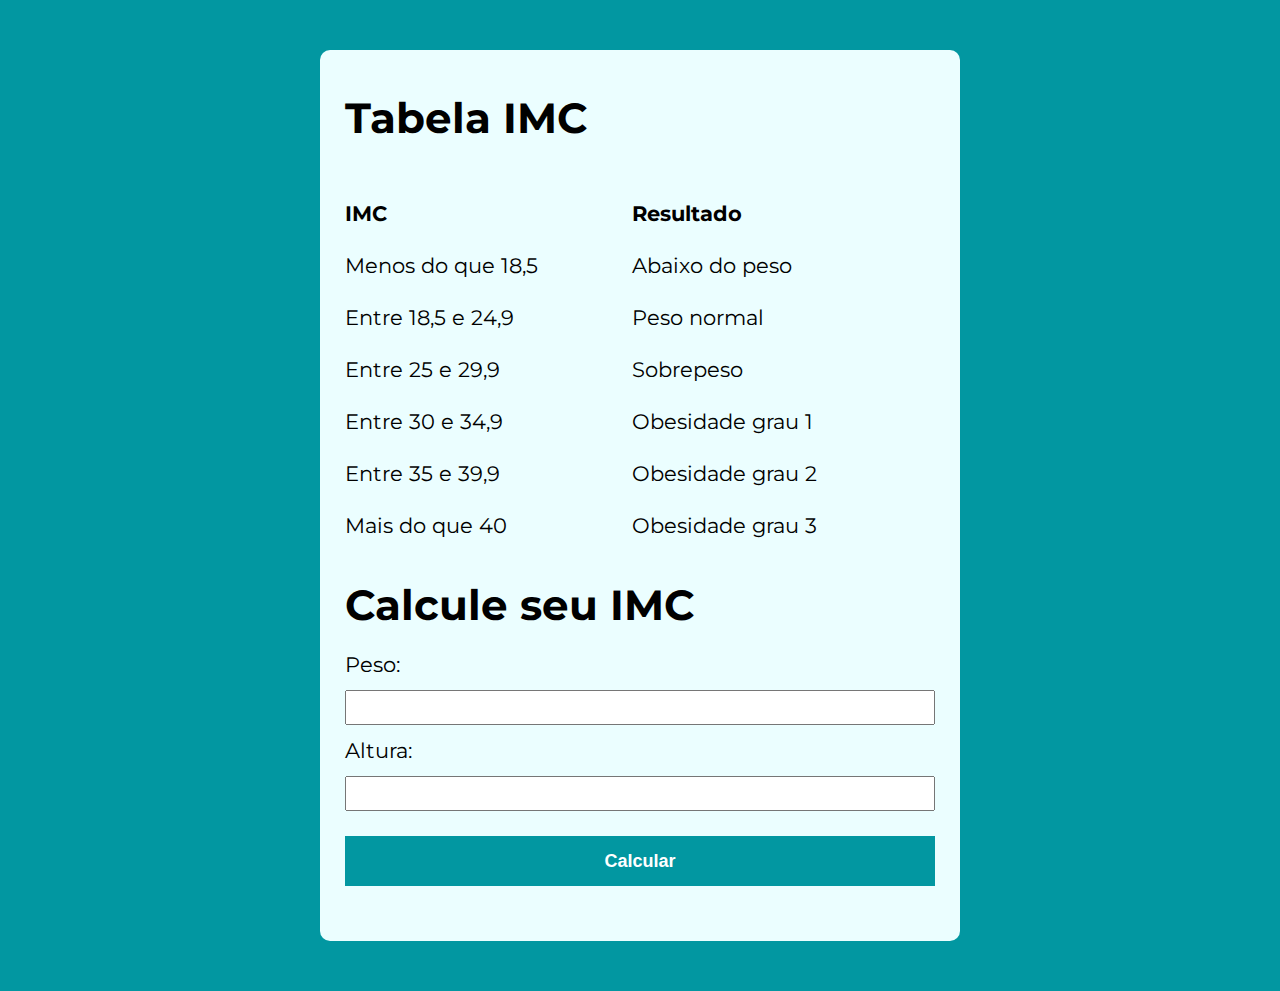
<file: ex01/index.html>
<!DOCTYPE html>
<html lang="pt - BR">

<head>
    <meta charset="UTF-8">
    <meta name="viewport" content="width=device-width, initial-scale=1.0">
    <title>Modelo</title>
    <link rel="stylesheet" href="assets/css/styles.css">
</head>

<body>
    <section class="container">
        <h1>Tabela IMC</h1>
        <section class="container__texto">
            <div>
                <p><strong>IMC</strong></p>
                <p>Menos do que 18,5</p>
                <p>Entre 18,5 e 24,9</p>
                <p>Entre 25 e 29,9</p>
                <p>Entre 30 e 34,9</p>
                <p>Entre 35 e 39,9</p>
                <p>Mais do que 40</p>
            </div>
            <div>
                <p><strong>Resultado</strong></p>
                <p>Abaixo do peso</p>
                <p>Peso normal</p>
                <p>Sobrepeso</p>
                <p>Obesidade grau 1</p>
                <p>Obesidade grau 2</p>
                <p>Obesidade grau 3</p>
            </div>
        </section>
        
        <h1>Calcule seu IMC</h1>
        <form action="" method="get" class="form">
            <label for="input-test-1">Peso:</label>
            <input type="text" name="" id="input-peso">

            <label for="input-test-2">Altura:</label>
            <input type="text" name="" id="input-altura">

            <button>Calcular</button>    
        </form>
        <div class="resultado"></div>
    </section>
    <script src="assets/js/script.js"></script>
</body>

</html>
</file>
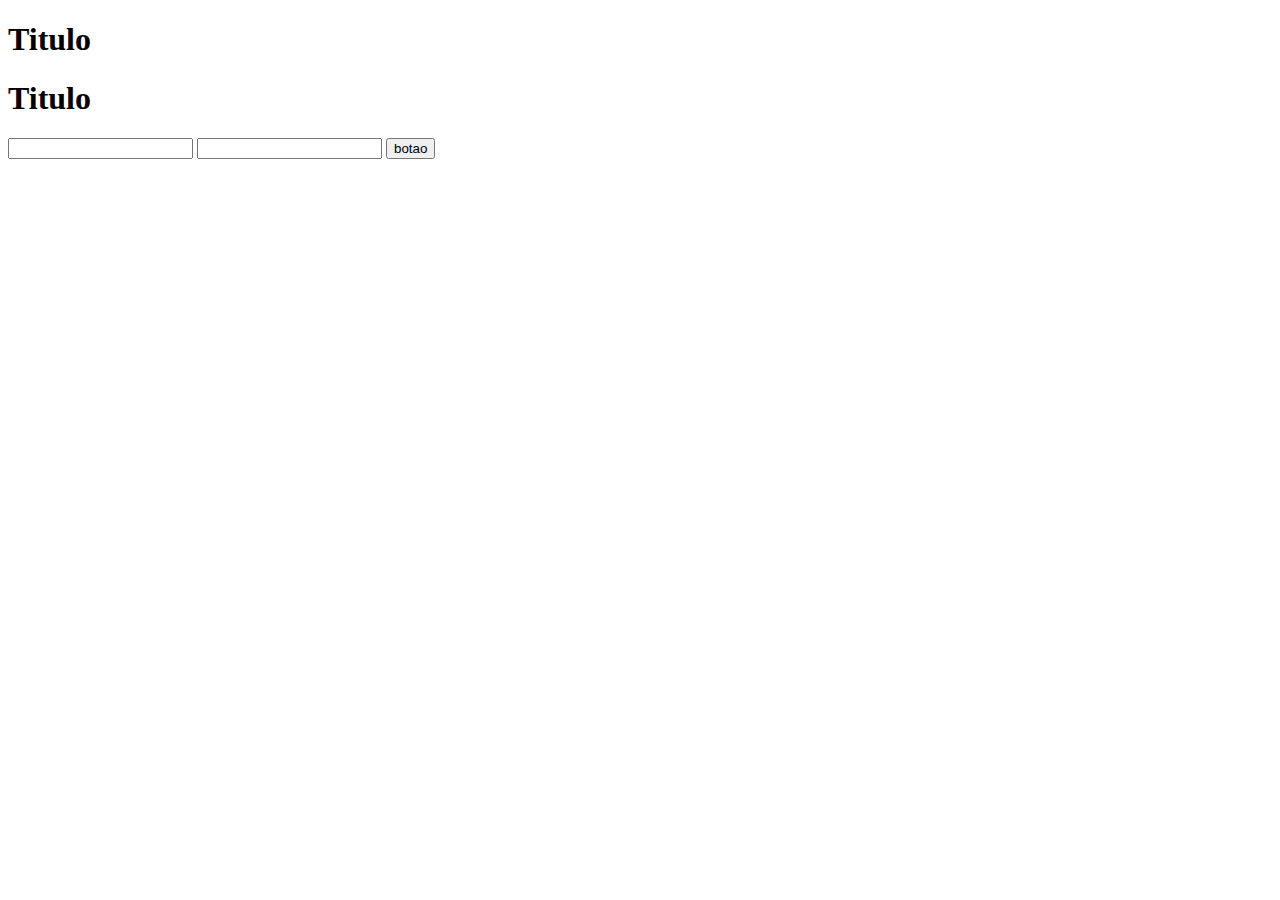
<file: ex02/index.html>
<!DOCTYPE html>
<html lang="pt - BR">

<head>
    <meta charset="UTF-8">
    <meta name="viewport" content="width=device-width, initial-scale=1.0">
    <title>Modelo</title>
    <link rel="stylesheet" href="">
</head>

<body>
    <section class="container">
        <h1>Titulo</h1>
        
        <section class="container__texto">
        </section>
        
        <h1>Titulo</h1>
        <form action="" method="get" class="form">
            <label for="input-test-1"></label>
            <input type="text" name="" id="input">

            <label for="input-test-2"></label>
            <input type="text" name="" id="input">

            <button>botao</button>    
        </form>
        <div class="resultado"></div>
    </section>
    <script src="assets/css/style.css"></script>
</body>

</html>
</file>
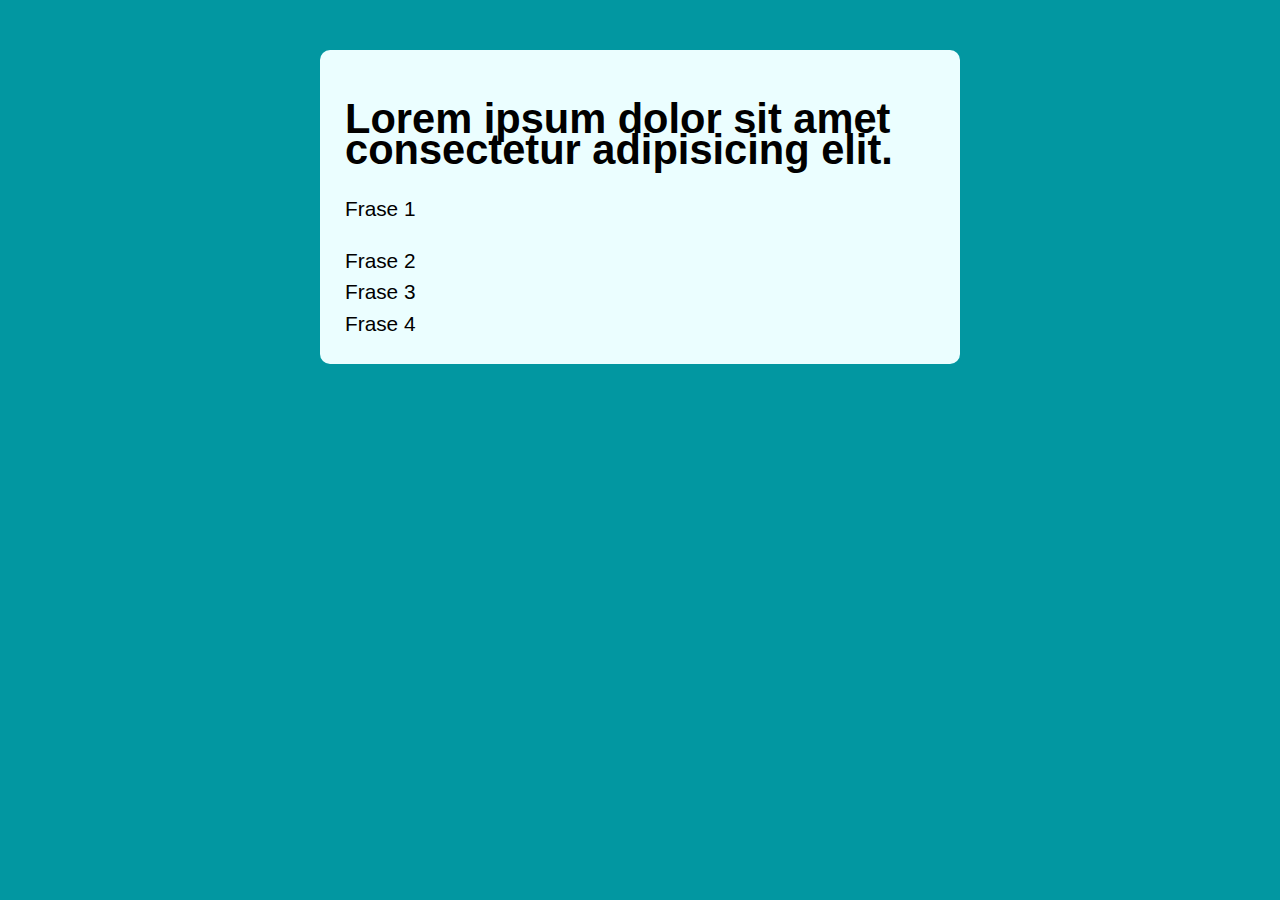
<file: ex03/index.html>
<!DOCTYPE html>
<html lang="pt-BR">
<head>
    <meta charset="UTF-8">
    <meta name="viewport" content="width=device-width, initial-scale=1.0">
    <title>Document</title>
    <link rel="stylesheet" href="css/styles.css">
</head>
<body>
    <section class = 'container'>
        <h1>Lorem ipsum dolor sit amet consectetur adipisicing elit.</h1>
        <div class="resultado"></div>
    </section>
    
    <script src="js/script.js"></script>
</body>
</html>
</file>
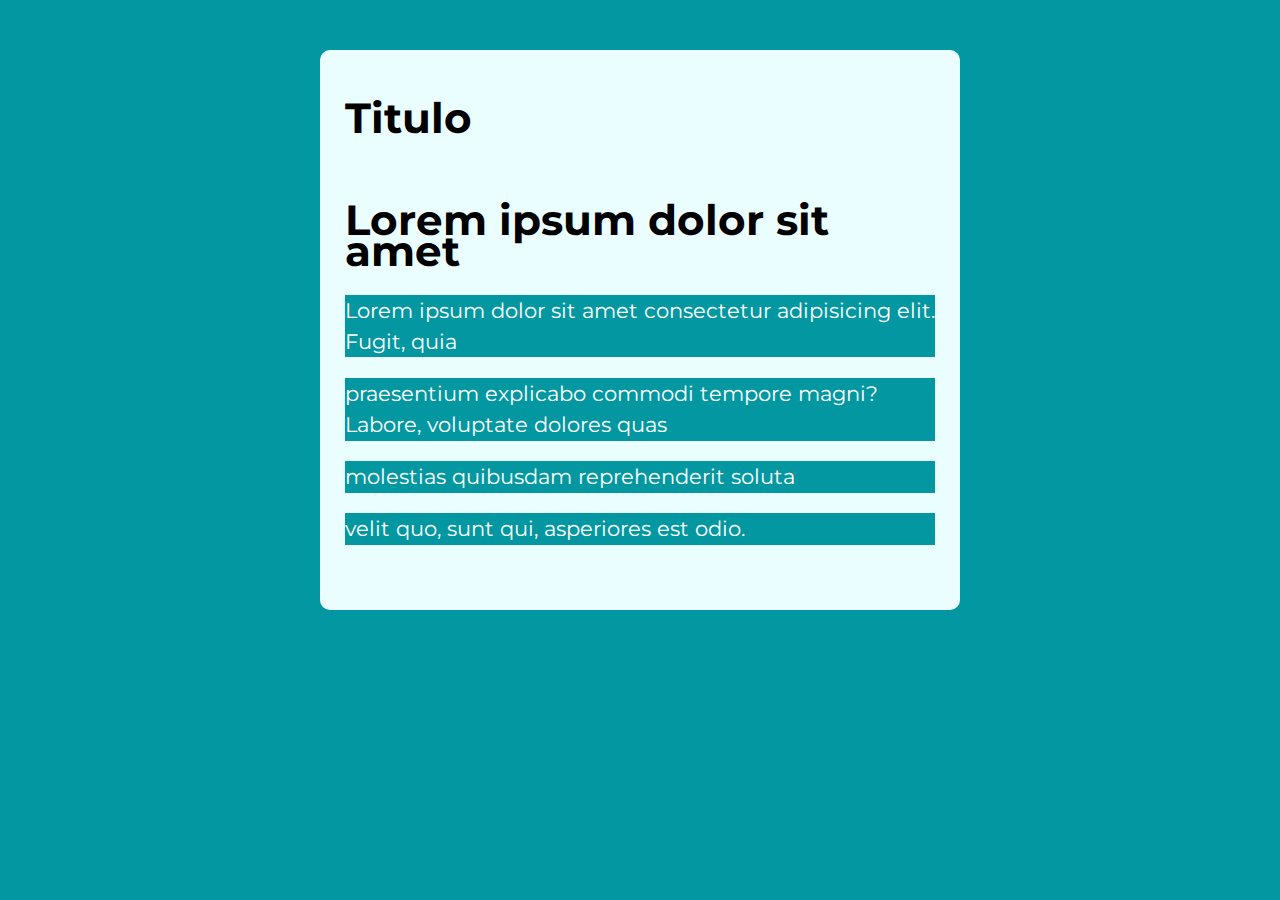
<file: ex04-NodeList/index.html>
<!DOCTYPE html>
<html lang="pt - BR">

<head>
    <meta charset="UTF-8">
    <meta name="viewport" content="width=device-width, initial-scale=1.0">
    <title>Ex NodeList</title>
    <link rel="stylesheet" href="assets/css/styles.css">
</head>

<body>
    <section class="container">
        <h1>Titulo</h1>
        
        <section class="container__texto">
        </section>
        
        <h1>Lorem ipsum dolor sit amet</h1>

            <div class="paragrafos">
                <p>Lorem ipsum dolor sit amet consectetur adipisicing elit. Fugit, quia</p> <p>praesentium explicabo commodi tempore magni? Labore, voluptate dolores quas</p> <p>molestias quibusdam reprehenderit soluta</p> 
                <p>velit quo, sunt qui, asperiores est odio.</p>

            </div>
        </form>
        <div class="resultado"></div>
    </section>
    <script src="assets/js/script.js"></script>
</body>

</html>
</file>
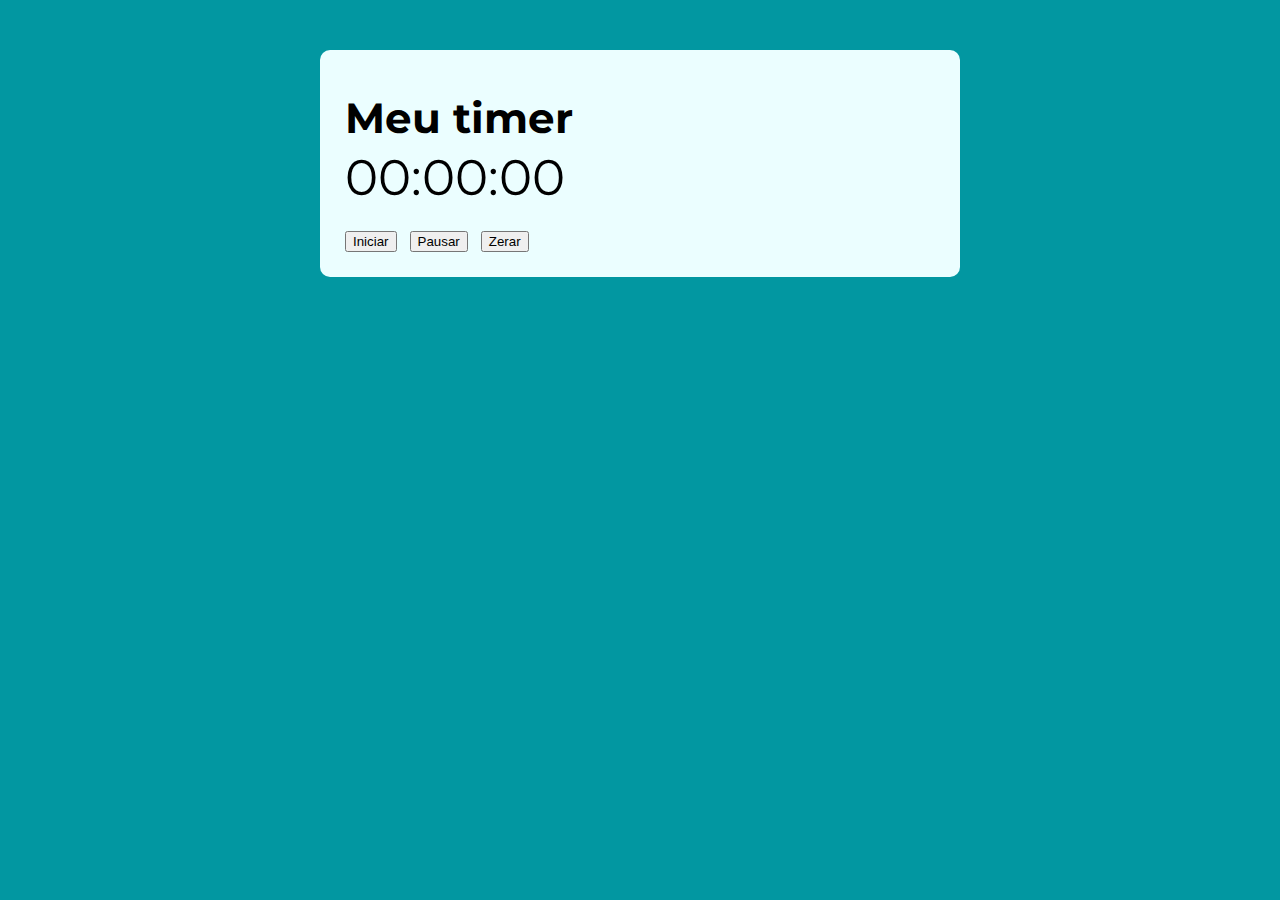
<file: ex05-Timer/index.html>
<!DOCTYPE html>
<html lang="pt - BR">

<head>
    <meta charset="UTF-8">
    <meta name="viewport" content="width=device-width, initial-scale=1.0">
    <title>Timer</title>
    <link rel="stylesheet" href="assets/css/styles.css">
</head>

<body>
    <section class="container">
        <h1>Meu timer</h1>
        
        <section class="container__texto">
            <p class="container__texto__relogio">00:00:00</p>
            <p class="container__texto__botoes">
                <button class="iniciar">Iniciar</button>
                <button class="pausar">Pausar</button>
                <button class="zerar">Zerar</button>
            </p>
        </section>
        
    </section>
    <script src="assets/js/script.js"></script>
</body>

</html>
</file>
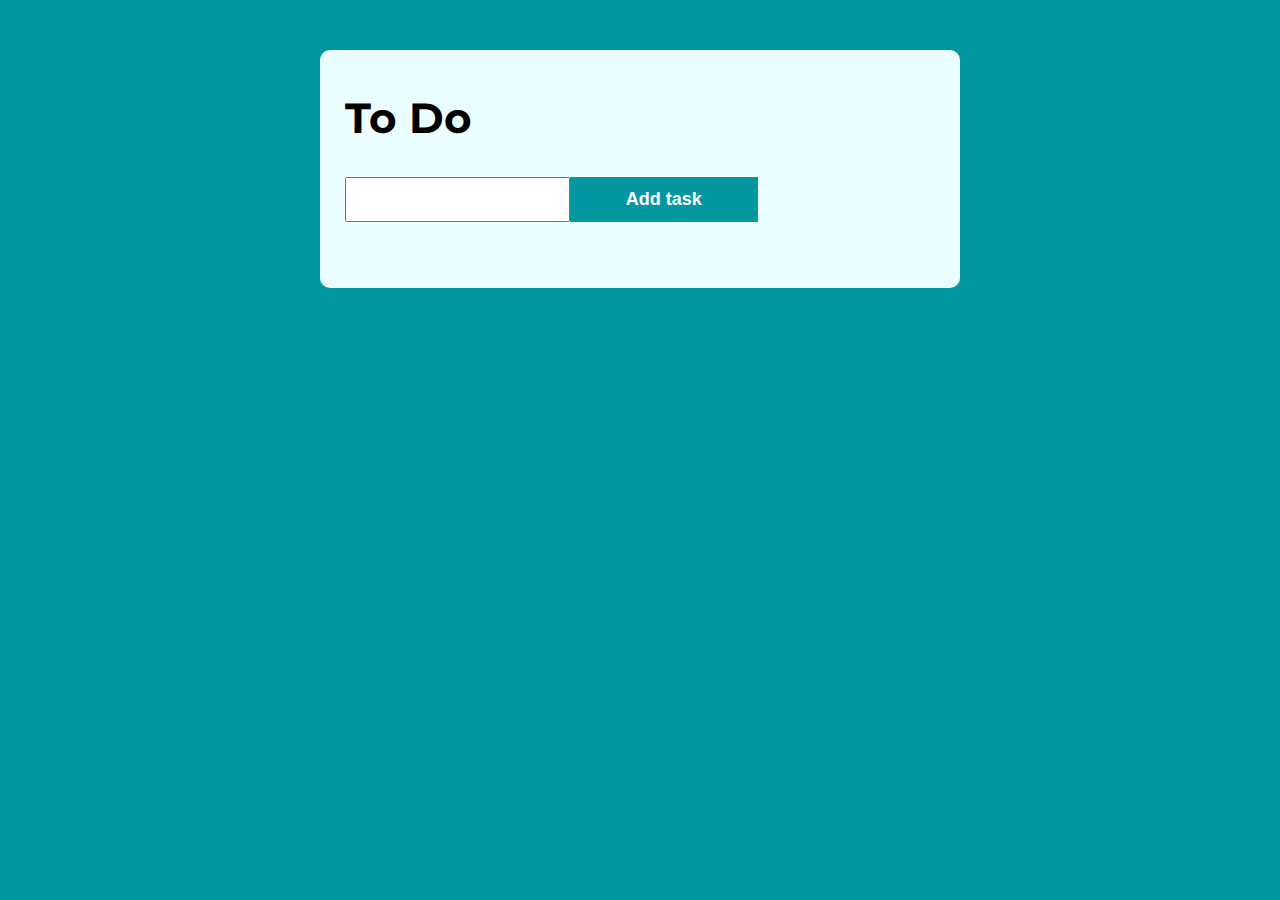
<file: ex06 - ToDoList/index.html>
<!DOCTYPE html>
<html lang="pt - BR">

<head>
    <meta charset="UTF-8">
    <meta name="viewport" content="width=device-width, initial-scale=1.0">
    <title>MyList</title>
    <link rel="stylesheet" href="assets/css/styles.css">
</head>

<body>
    <section class="container">
        <h1>To Do</h1>
        
        <div class="container__add__tasks">
        
            <input type="text" class="input_new_task">
            <button class="btn__add__task">Add task</button>    

        </div>

        <div class="tasks">
            <ul class="task__list">

            </ul>
        </div>
    <script src="assets/js/script.js"></script>
    </section>
</body>

</html>
</file>
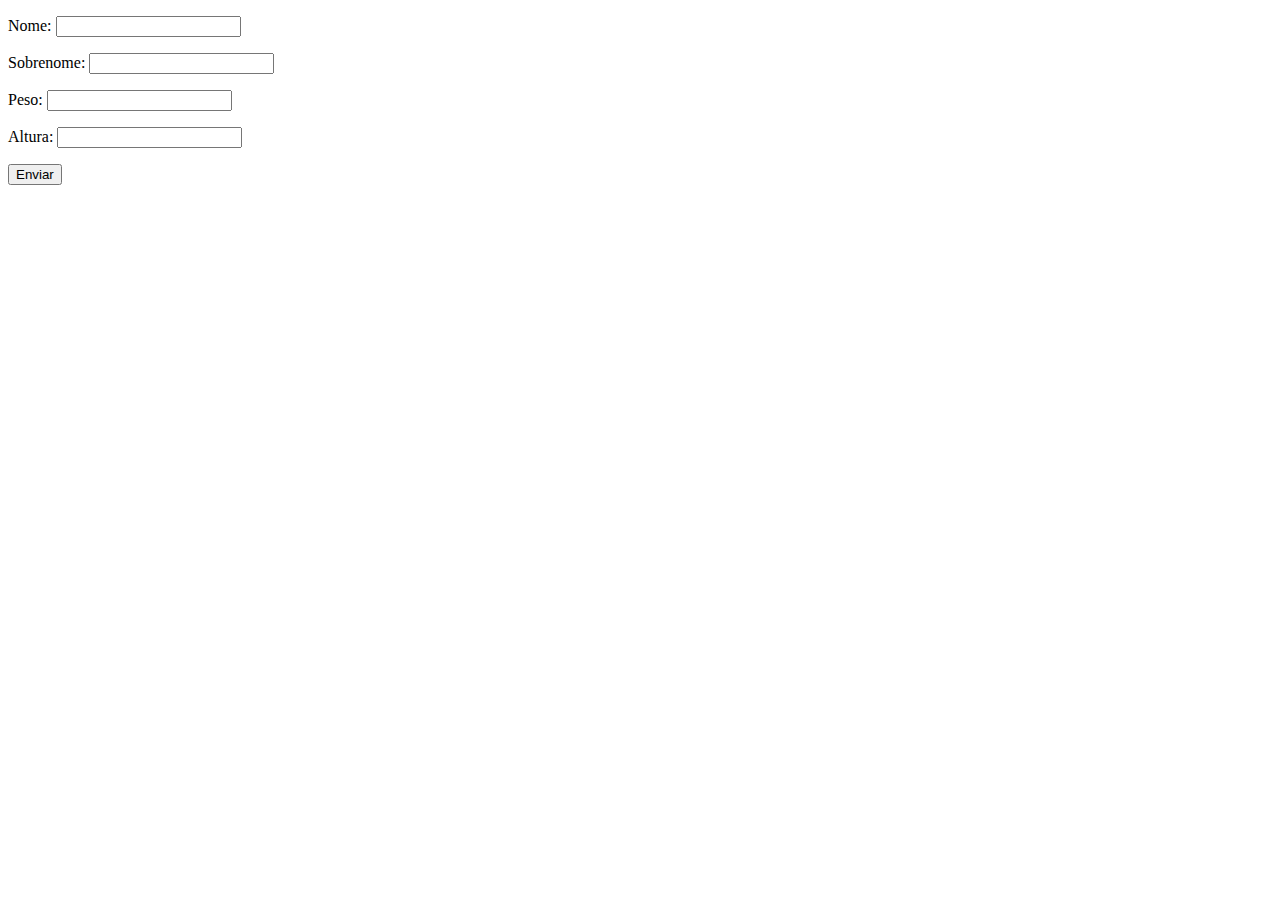
<file: Seccao02_JavaScriptBasico/exFuncoesArraysObjetos/index.html>
<!DOCTYPE html>
<html lang="pt-BR">
<head>
    <meta charset="UTF-8">
    <meta name="viewport" content="width=device-width, initial-scale=1.0">
    <title>Document</title>
</head>
<body>
    <form action="" method="get" class="form">
        <p>Nome: <input type="text" class="Nome"></p>
        <p>Sobrenome: <input type="text" class="Sobrenome"></p>
        <p>Peso: <input type="text" class="Peso"></p>
        <p>Altura: <input type="text" class="Altura"></p>
        <button>Enviar</button>

        <div class="resultado">

        </div>
    </form>
    <script src="js/script.js"></script>
</body>
</html>
</file>
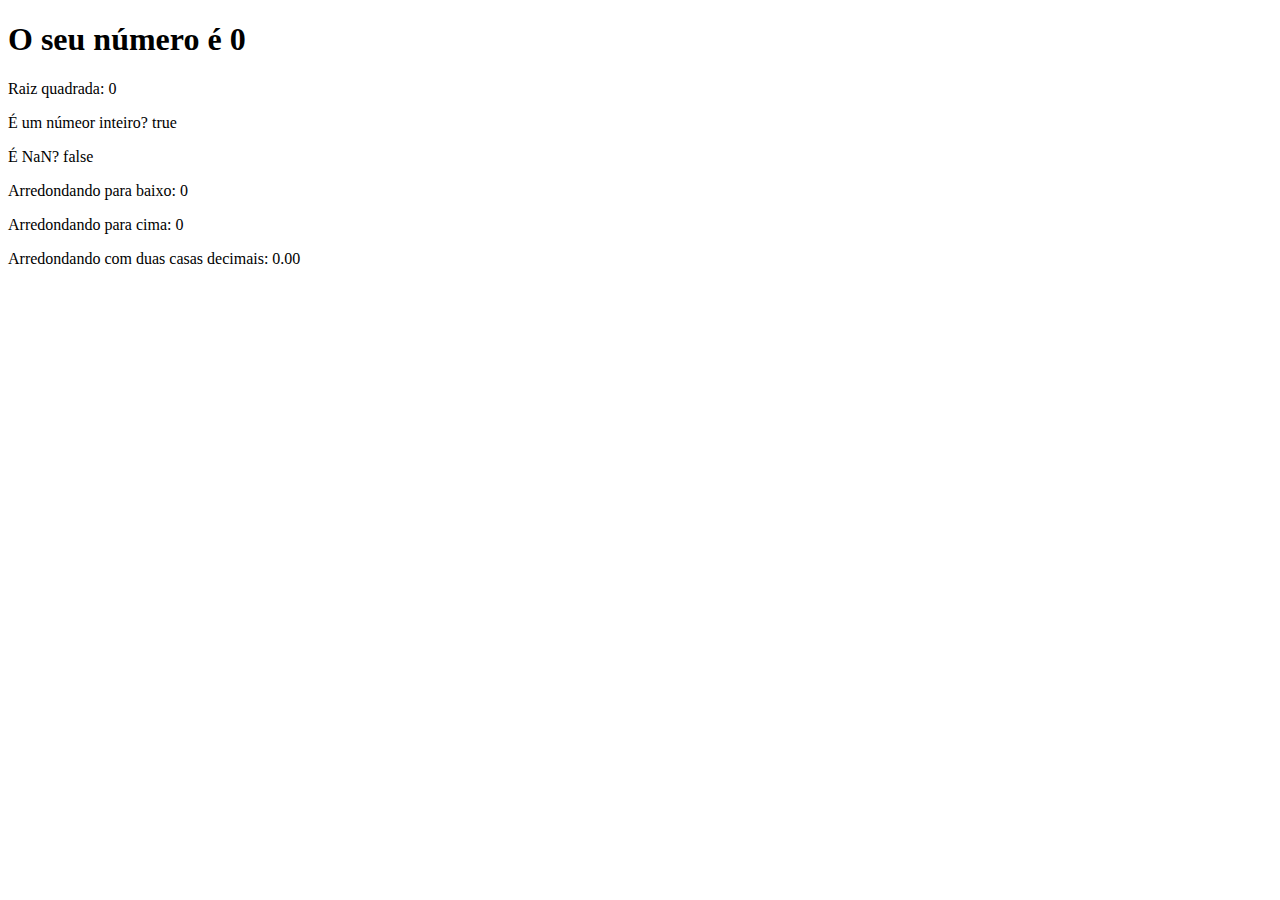
<file: Seccao02_JavaScriptBasico/exNumberAndMath/exNumbers.html>
<!DOCTYPE html>
<html lang="pt-BR">
<head>
    <meta charset="UTF-8">
    <meta name="viewport" content="width=device-width, initial-scale=1.0">

    <title>Exercicio Numbers e Objeto Math</title>
</head>
<body>
    <h1>
        O seu número é <span id = "numero__titulo">0</span>
    </h1>
    <div id = "texto"></div>

    <script src="js/script.js" > </script>
</body>
</html>
</file>
<file: ex01/assets/css/styles.css>
@import url('https://fonts.googleapis.com/css2?family=Montserrat:ital,wght@0,100..900;1,100..900&display=swap');


:root {
    --primary-color: rgb(2, 151, 161);
    --primary-color-darker: rgb(0, 92, 99);
    --second-color:rgb(235, 254, 255);
    --third-color:black;
    --font-primaria: "Montserrat", sans-serif;
}

* {
    box-sizing: border-box;
    outline: 0;
}
body {
    margin: 0;
    padding: 0;
    background-color: var(--primary-color);
    font-family: var(--font-primaria);
    font-size: 1.3em;
    line-height: 1.5em;

}

.container{
    max-width: 640px;
    margin: 50px auto;
    padding: 25px;
    background: var(--second-color);
    border-radius: 10px;
    
}

.container__texto{
    display: flex;
    justify-content: space-between;
    padding: 15px 0 0 0;
    width: 80%;
}

form input, form label, form button{
    display: block;
    width: 100%;
    margin-bottom: 10px;
}

form input{
    font-size: 20px;
    height: 35px;
    padding: 0 20px;
}

form input:focus {
    outline: 1px solid var(--third-color);
}

form button{
    border: none;
    background-color: var(--primary-color);
    color: white;
    font-size: 18px;
    font-weight: 700;
    height: 50px;
    cursor: pointer;
    margin-top: 25px;
}

form button:hover{
    background-color: var(--primary-color-darker);
}

.resultado {
    padding: 10px;
    font-family: var(--font-primaria);
}

/*Uma cor para cada mensagem */
.abaixo{background-color: rgba(255, 166, 0, 0.726);}
.normal{background-color: rgba(102, 255, 0, 0.726);}
.sobrepeso{background-color: rgba(255, 81, 0, 0.726);}
.obesidade{background-color: rgba(255, 0, 0, 0.726);}
.invalido{background-color: red;}
</file>
<file: ex03/css/styles.css>
* {
    box-sizing: border-box;
    outline: 0;
}

:root {
    --primary-color: rgb(2, 151, 161);
    --primary-color-darker: rgb(0, 92, 99);
    --second-color:rgb(235, 254, 255);
    --third-color:black;
    --font-primaria: "Montserrat", sans-serif;
}

body {
    margin: 0;
    padding: 0;
    background-color: var(--primary-color);
    font-family: var(--font-primaria);
    font-size: 1.3em;
    line-height: 1.5em;

}

.container{
    width: 50%;
    margin: 50px auto;
    padding: 25px;
    border-radius: 10px;
    background-color: var(--second-color)
    
}

.date{
    font-family: var(--font-primaria);
    font-size: 1em;
    font-weight: 100px;
}
</file>
<file: ex04-NodeList/assets/css/styles.css>
@import url('https://fonts.googleapis.com/css2?family=Montserrat:ital,wght@0,100..900;1,100..900&display=swap');


:root {
    --primary-color: rgb(2, 151, 161);
    --primary-color-darker: rgb(0, 92, 99);
    --second-color:rgb(235, 254, 255);
    --third-color:black;
    --font-primaria: "Montserrat", sans-serif;
}

* {
    box-sizing: border-box;
    outline: 0;
}
body {
    margin: 0;
    padding: 0;
    background-color: var(--primary-color);
    font-family: var(--font-primaria);
    font-size: 1.3em;
    line-height: 1.5em;

}

.container{
    max-width: 640px;
    margin: 50px auto;
    padding: 25px;
    background: var(--second-color);
    border-radius: 10px;
    
}

.container__texto{
    display: flex;
    justify-content: space-between;
    padding: 15px 0 0 0;
    width: 80%;
}

form input, form label, form button{
    display: block;
    width: 100%;
    margin-bottom: 10px;
}

form input{
    font-size: 20px;
    height: 35px;
    padding: 0 20px;
}

form input:focus {
    outline: 1px solid var(--third-color);
}

form button{
    border: none;
    background-color: var(--primary-color);
    color: white;
    font-size: 18px;
    font-weight: 700;
    height: 50px;
    cursor: pointer;
    margin-top: 25px;
}

form button:hover{
    background-color: var(--primary-color-darker);
}

.resultado {
    padding: 10px;
    font-family: var(--font-primaria);
}

/*Uma cor para cada mensagem */
.abaixo{background-color: rgba(255, 166, 0, 0.726);}
.normal{background-color: rgba(102, 255, 0, 0.726);}
.sobrepeso{background-color: rgba(255, 81, 0, 0.726);}
.obesidade{background-color: rgba(255, 0, 0, 0.726);}
.invalido{background-color: red;}
</file>
<file: ex05-Timer/assets/css/styles.css>
@import url('https://fonts.googleapis.com/css2?family=Montserrat:ital,wght@0,100..900;1,100..900&display=swap');


:root {
    --primary-color: rgb(2, 151, 161);
    --primary-color-darker: rgb(0, 92, 99);
    --second-color:rgb(235, 254, 255);
    --third-color:black;
    --font-primaria: "Montserrat", sans-serif;
}

* {
    box-sizing: border-box;
    outline: 0;
}

body {
    margin: 0;
    padding: 0;
    background-color: var(--primary-color);
    font-family: var(--font-primaria);
    font-size: 1.3em;
    line-height: 1.5em;

}

.container{
    max-width: 640px;
    margin: 50px auto;
    padding: 25px;
    background: var(--second-color);
    border-radius: 10px;
    
}

.container__texto{
    font-family: var(--font-primaria);
    font-size: 50px;
    font-weight: 400;
}

.container__texto__relogio{
    margin: 10px 10px 10px 0;
}

.container__texto__botoes {
    margin: 20px 0 0 0 ; 
}

.container__texto__botoes button{
    margin: 0;
}

.container__texto__botoes button:hover{
    background-color: var(--primary-color-darker);
}


/*Uma cor para cada mensagem */
.abaixo{background-color: rgba(255, 166, 0, 0.726);}
.normal{background-color: rgba(102, 255, 0, 0.726);}
.sobrepeso{background-color: rgba(255, 81, 0, 0.726);}
.obesidade{background-color: rgba(255, 0, 0, 0.726);}
.invalido{background-color: red;}
</file>
<file: ex06 - ToDoList/assets/css/styles.css>
@import url('https://fonts.googleapis.com/css2?family=Montserrat:ital,wght@0,100..900;1,100..900&display=swap');


:root {
    --primary-color: rgb(2, 151, 161);
    --primary-color-darker: rgb(0, 92, 99);
    --second-color:rgb(235, 254, 255);
    --third-color:black;
    --font-primaria: "Montserrat", sans-serif;
}

* {
    box-sizing: border-box;
    outline: 0;
}
body {
    margin: 0;
    padding: 0;
    background-color: var(--primary-color);
    font-family: var(--font-primaria);
    font-size: 1.3em;
    line-height: 1.5em;

}

.container{
    max-width: 640px;
    margin: 50px auto;
    padding: 25px;
    background: var(--second-color);
    border-radius: 10px;
    
}

.container__add__tasks{
    display: flex;
    flex-direction: row;
    justify-content: space-between;
    align-items: center;
    padding: 15px 0 0 0;
    width: 70%;
}

.input_new_task{
    height: 5vh;
    width: 30vh;
}

.btn__add__task{
    border: none;
    background-color: var(--primary-color);
    color: white;
    font-size: 18px;
    font-weight: 700;
    height: 5vh;
    width: 25vh;
    cursor: pointer;
}

.btn__add__task:hover{
    background-color: var(--primary-color-darker);
}

.tasks {
    padding: 10px;
    font-family: var(--font-primaria);
}
</file>
